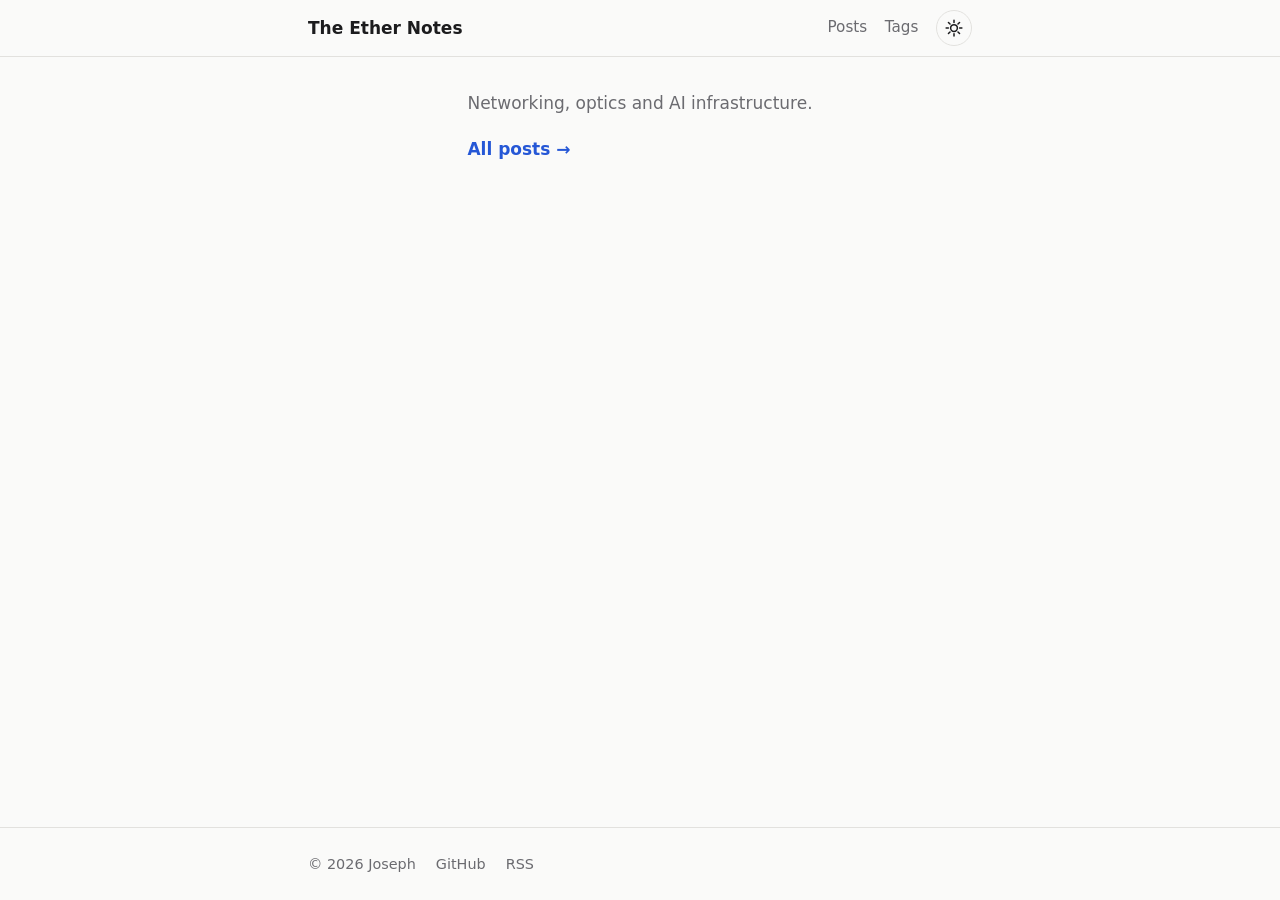
<file: index.html>
<!doctype html><html lang=en-us><head><meta name=generator content="Hugo 0.145.0"><meta charset=utf-8><meta name=viewport content="width=device-width,initial-scale=1,viewport-fit=cover"><title>The Ether Notes</title>
<meta name=description content="Networking, optics and AI infrastructure."><meta name=color-scheme content="light dark"><meta name=theme-color content="#fafaf9" media="(prefers-color-scheme: light)"><meta name=theme-color content="#111214" media="(prefers-color-scheme: dark)"><link rel=canonical href=https://josephalan42.github.io/><link rel=alternate type=application/rss+xml title="The Ether Notes" href=/index.xml><meta property="og:title" content="The Ether Notes"><meta property="og:type" content="website"><meta property="og:url" content="https://josephalan42.github.io/"><script>(function(){try{var e=localStorage.getItem("theme");e&&(document.documentElement.dataset.theme=e)}catch{}})()</script><link rel=stylesheet href=/css/style.css></head><body><header class=site-header><div class="wrap header-row"><a class=brand href=/>The Ether Notes</a><nav class=nav><a href=/posts/>Posts</a>
<a href=/tags/>Tags</a>
<button class=theme-toggle type=button aria-label="Toggle dark mode" title="Toggle dark mode"><svg class="icon-sun" viewBox="0 0 24 24" width="18" height="18" aria-hidden="true"><circle cx="12" cy="12" r="4.5" fill="none" stroke="currentcolor" stroke-width="2"/><path d="M12 1.5v3m0 15v3M1.5 12h3m15 0h3M4.6 4.6l2.1 2.1M17.3 17.3l2.1 2.1M4.6 19.4l2.1-2.1M17.3 6.7l2.1-2.1" stroke="currentcolor" stroke-width="2" stroke-linecap="round"/></svg><svg class="icon-moon" viewBox="0 0 24 24" width="18" height="18" aria-hidden="true"><path d="M20.5 14.5a8.5 8.5.0 01-11-11 8.5 8.5.0 1011 11z" fill="none" stroke="currentcolor" stroke-width="2" stroke-linejoin="round"/></svg></button></nav></div></header><main class=wrap><p class=intro>Networking, optics and AI infrastructure.</p><ul class=post-list></ul><p><a class=more href=/posts/>All posts →</a></p></main><footer class=site-footer><div class=wrap><span>© 2026 Joseph</span>
<a href=https://github.com/josephalan42>GitHub</a>
<a href=/index.xml>RSS</a></div></footer><script src=/js/main.js defer></script></body></html>
</file>
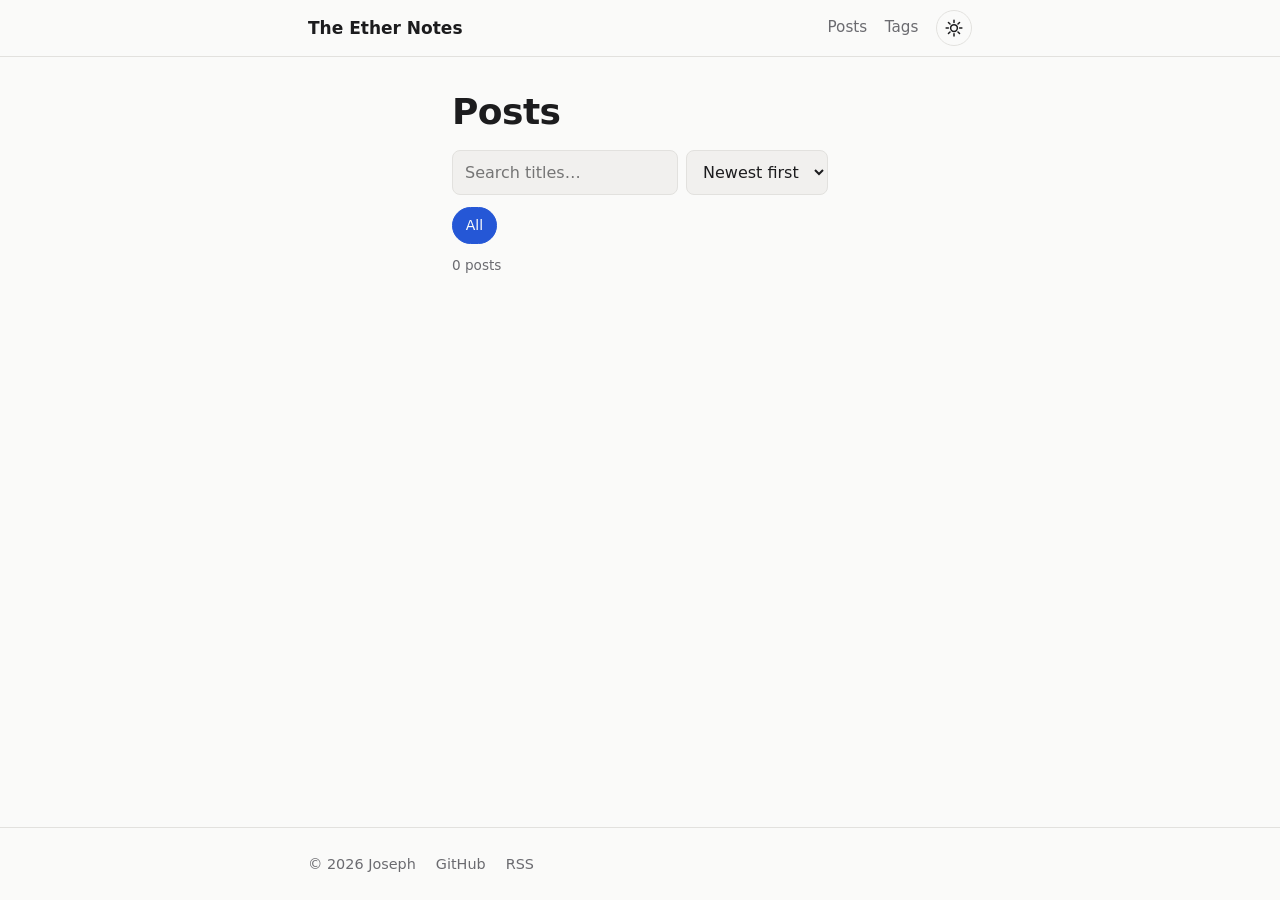
<file: posts/index.html>
<!doctype html><html lang=en-us><head><meta charset=utf-8><meta name=viewport content="width=device-width,initial-scale=1,viewport-fit=cover"><title>Posts · The Ether Notes</title>
<meta name=description content="Networking, optics and AI infrastructure."><meta name=color-scheme content="light dark"><meta name=theme-color content="#fafaf9" media="(prefers-color-scheme: light)"><meta name=theme-color content="#111214" media="(prefers-color-scheme: dark)"><link rel=canonical href=https://josephalan42.github.io/posts/><link rel=alternate type=application/rss+xml title="The Ether Notes" href=/posts/index.xml><meta property="og:title" content="Posts"><meta property="og:type" content="website"><meta property="og:url" content="https://josephalan42.github.io/posts/"><script>(function(){try{var e=localStorage.getItem("theme");e&&(document.documentElement.dataset.theme=e)}catch{}})()</script><link rel=stylesheet href=/css/style.css></head><body><header class=site-header><div class="wrap header-row"><a class=brand href=/>The Ether Notes</a><nav class=nav><a href=/posts/>Posts</a>
<a href=/tags/>Tags</a>
<button class=theme-toggle type=button aria-label="Toggle dark mode" title="Toggle dark mode"><svg class="icon-sun" viewBox="0 0 24 24" width="18" height="18" aria-hidden="true"><circle cx="12" cy="12" r="4.5" fill="none" stroke="currentcolor" stroke-width="2"/><path d="M12 1.5v3m0 15v3M1.5 12h3m15 0h3M4.6 4.6l2.1 2.1M17.3 17.3l2.1 2.1M4.6 19.4l2.1-2.1M17.3 6.7l2.1-2.1" stroke="currentcolor" stroke-width="2" stroke-linecap="round"/></svg><svg class="icon-moon" viewBox="0 0 24 24" width="18" height="18" aria-hidden="true"><path d="M20.5 14.5a8.5 8.5.0 01-11-11 8.5 8.5.0 1011 11z" fill="none" stroke="currentcolor" stroke-width="2" stroke-linejoin="round"/></svg></button></nav></div></header><main class=wrap><h1>Posts</h1><div class=controls id=post-controls hidden><div class=control-row><input id=q type=search placeholder="Search titles…" aria-label="Search titles" autocomplete=off>
<select id=sort aria-label="Sort posts"><option value=new>Newest first</option><option value=old>Oldest first</option><option value=az>Title A–Z</option><option value=za>Title Z–A</option></select></div><div class=chips role=group aria-label="Filter by tag"><button type=button class=chip data-tag aria-pressed=true>All</button></div><p class=result-count id=result-count aria-live=polite></p></div><ul class=post-list id=post-list></ul></main><footer class=site-footer><div class=wrap><span>© 2026 Joseph</span>
<a href=https://github.com/josephalan42>GitHub</a>
<a href=/index.xml>RSS</a></div></footer><script src=/js/main.js defer></script></body></html>
</file>
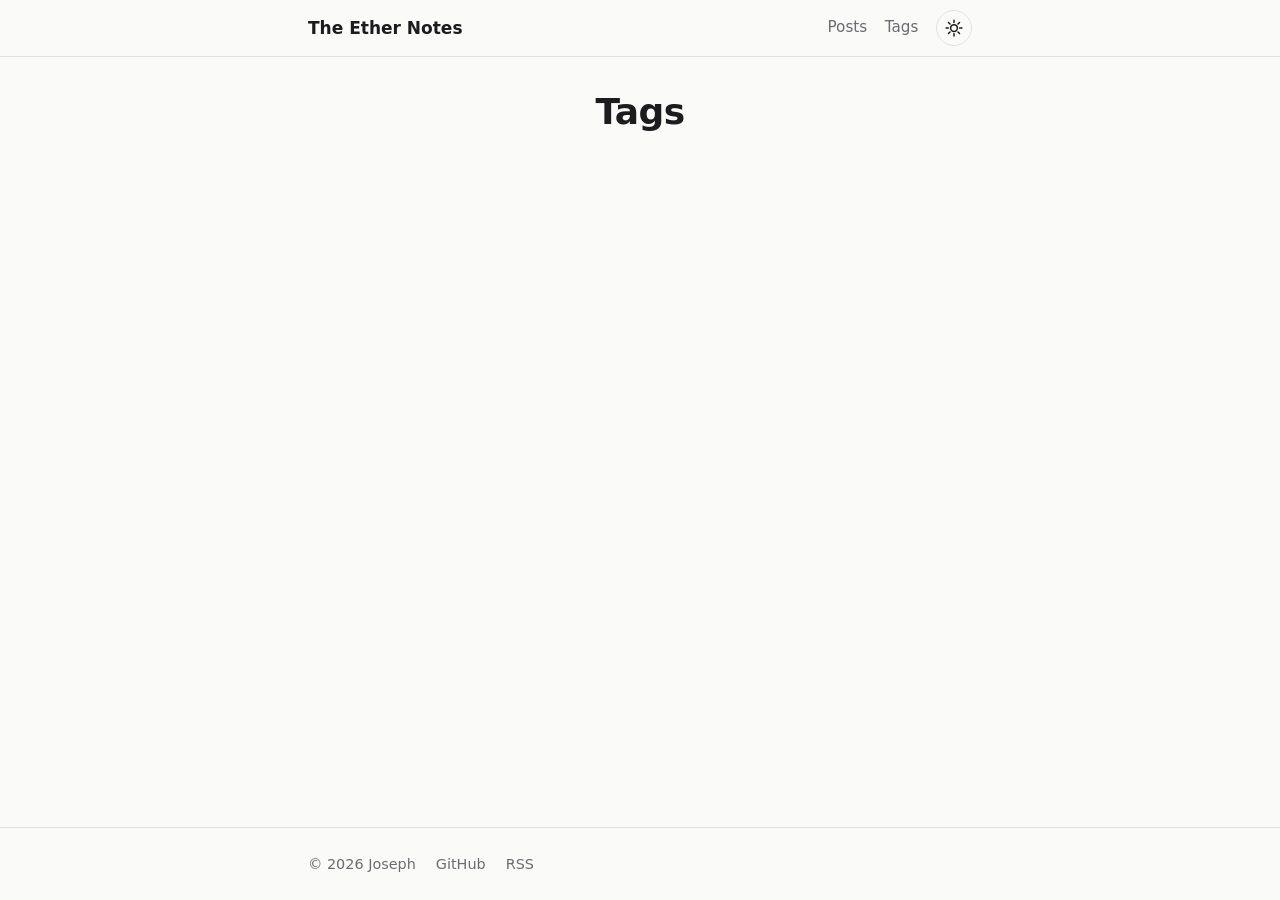
<file: tags/index.html>
<!doctype html><html lang=en-us><head><meta charset=utf-8><meta name=viewport content="width=device-width,initial-scale=1,viewport-fit=cover"><title>Tags · The Ether Notes</title>
<meta name=description content="Networking, optics and AI infrastructure."><meta name=color-scheme content="light dark"><meta name=theme-color content="#fafaf9" media="(prefers-color-scheme: light)"><meta name=theme-color content="#111214" media="(prefers-color-scheme: dark)"><link rel=canonical href=https://josephalan42.github.io/tags/><link rel=alternate type=application/rss+xml title="The Ether Notes" href=/tags/index.xml><meta property="og:title" content="Tags"><meta property="og:type" content="website"><meta property="og:url" content="https://josephalan42.github.io/tags/"><script>(function(){try{var e=localStorage.getItem("theme");e&&(document.documentElement.dataset.theme=e)}catch{}})()</script><link rel=stylesheet href=/css/style.css></head><body><header class=site-header><div class="wrap header-row"><a class=brand href=/>The Ether Notes</a><nav class=nav><a href=/posts/>Posts</a>
<a href=/tags/>Tags</a>
<button class=theme-toggle type=button aria-label="Toggle dark mode" title="Toggle dark mode"><svg class="icon-sun" viewBox="0 0 24 24" width="18" height="18" aria-hidden="true"><circle cx="12" cy="12" r="4.5" fill="none" stroke="currentcolor" stroke-width="2"/><path d="M12 1.5v3m0 15v3M1.5 12h3m15 0h3M4.6 4.6l2.1 2.1M17.3 17.3l2.1 2.1M4.6 19.4l2.1-2.1M17.3 6.7l2.1-2.1" stroke="currentcolor" stroke-width="2" stroke-linecap="round"/></svg><svg class="icon-moon" viewBox="0 0 24 24" width="18" height="18" aria-hidden="true"><path d="M20.5 14.5a8.5 8.5.0 01-11-11 8.5 8.5.0 1011 11z" fill="none" stroke="currentcolor" stroke-width="2" stroke-linejoin="round"/></svg></button></nav></div></header><main class=wrap><h1>Tags</h1><div class="chips tag-cloud"></div></main><footer class=site-footer><div class=wrap><span>© 2026 Joseph</span>
<a href=https://github.com/josephalan42>GitHub</a>
<a href=/index.xml>RSS</a></div></footer><script src=/js/main.js defer></script></body></html>
</file>
